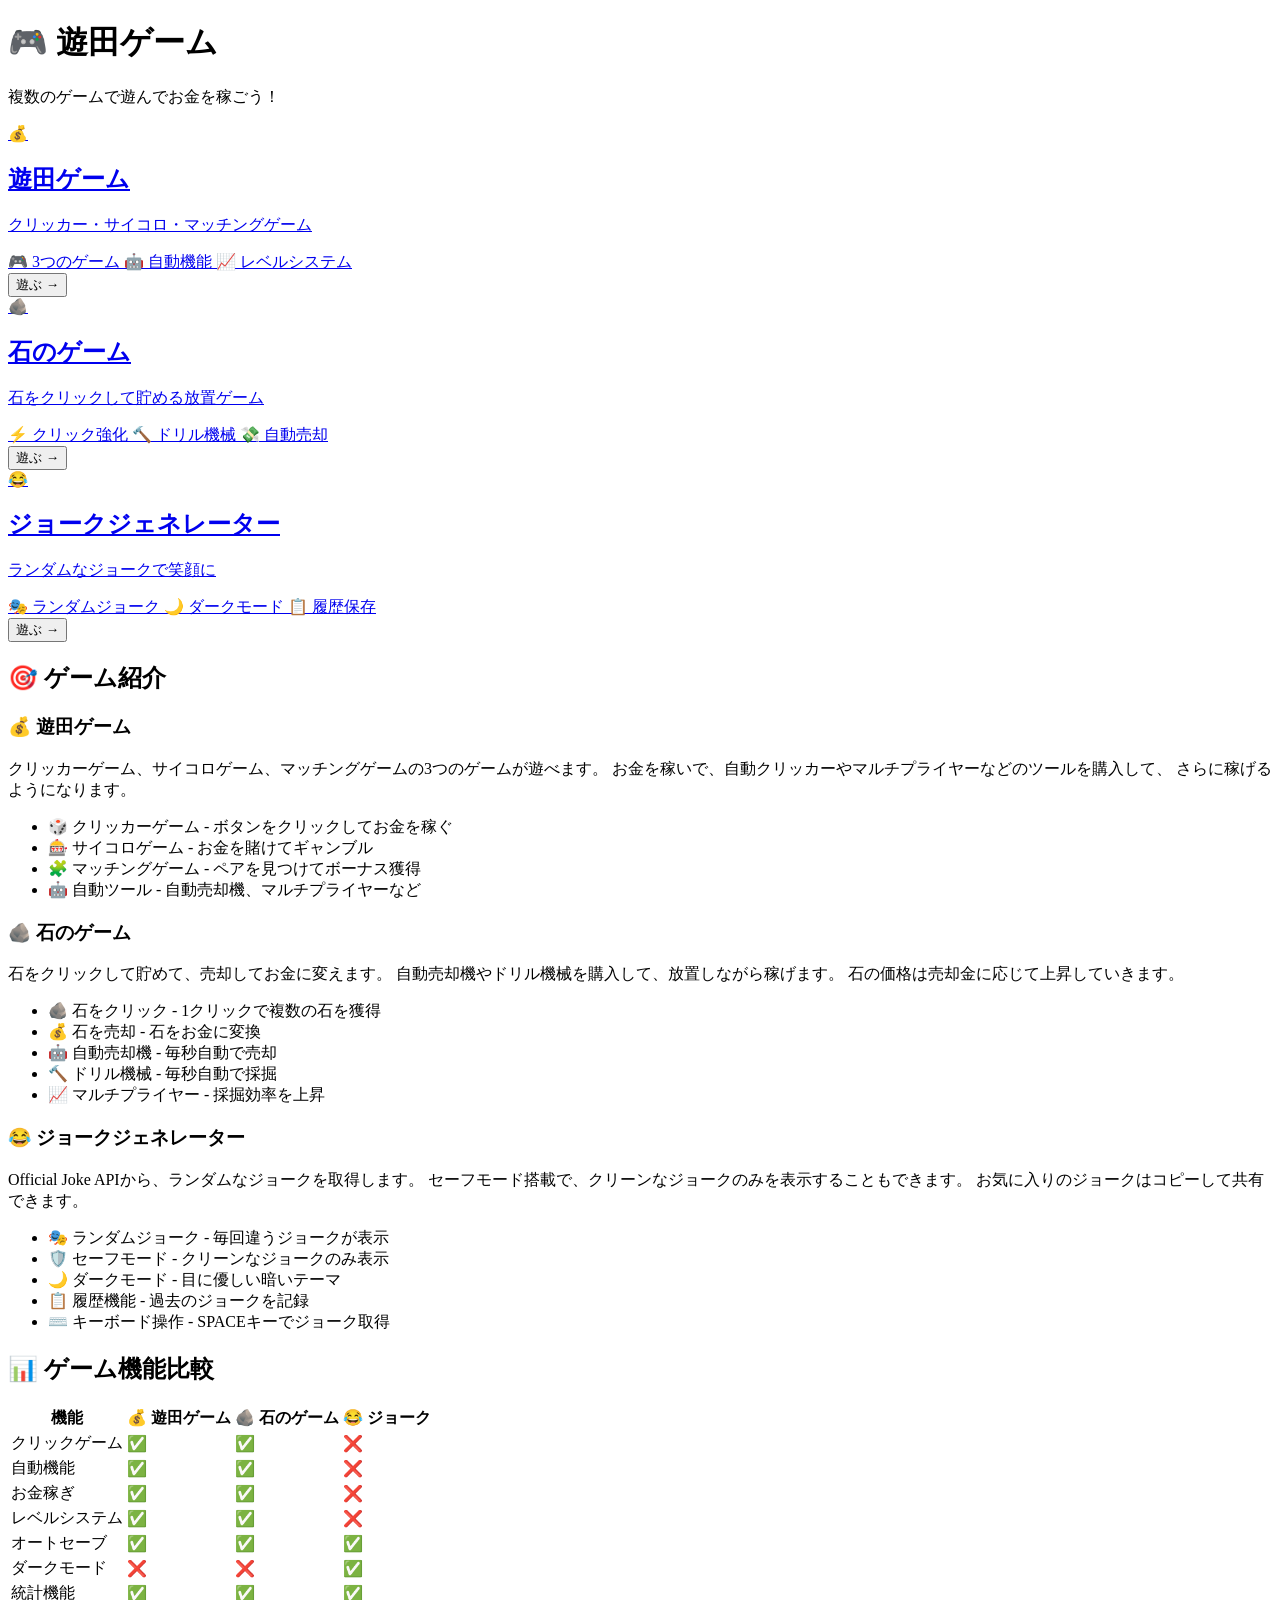
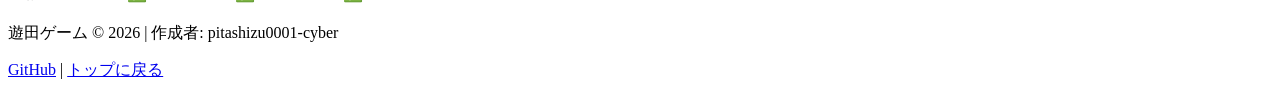
<file: index.html>
<!DOCTYPE html>
<html lang="ja">
<head>
    <meta charset="UTF-8">
    <meta name="viewport" content="width=device-width, initial-scale=1.0">
    <title>遊田ゲーム - ゲーム総合サイト</title>
    <link rel="stylesheet" href="menu-styles.css">
</head>
<body>
    <div class="container">
        <header>
            <h1>🎮 遊田ゲーム</h1>
            <p class="subtitle">複数のゲームで遊んでお金を稼ごう！</p>
        </header>

        <main class="games-grid">
            <!-- ゲーム1: メインゲーム -->
            <a href="games/main/index.html" class="game-card">
                <div class="card-header">
                    <span class="game-icon">💰</span>
                </div>
                <div class="card-body">
                    <h2>遊田ゲーム</h2>
                    <p>クリッカー・サイコロ・マッチングゲーム</p>
                    <div class="features">
                        <span class="feature">🎮 3つのゲーム</span>
                        <span class="feature">🤖 自動機能</span>
                        <span class="feature">📈 レベルシステム</span>
                    </div>
                </div>
                <div class="card-footer">
                    <button class="btn">遊ぶ →</button>
                </div>
            </a>

            <!-- ゲーム2: 石のゲーム -->
            <a href="games/rock/index.html" class="game-card">
                <div class="card-header">
                    <span class="game-icon">🪨</span>
                </div>
                <div class="card-body">
                    <h2>石のゲーム</h2>
                    <p>石をクリックして貯める放置ゲーム</p>
                    <div class="features">
                        <span class="feature">⚡ クリック強化</span>
                        <span class="feature">🔨 ドリル機械</span>
                        <span class="feature">💸 自動売却</span>
                    </div>
                </div>
                <div class="card-footer">
                    <button class="btn">遊ぶ →</button>
                </div>
            </a>

            <!-- ゲーム3: ジョークジェネレーター -->
            <a href="games/joke/index.html" class="game-card">
                <div class="card-header">
                    <span class="game-icon">😂</span>
                </div>
                <div class="card-body">
                    <h2>ジョークジェネレーター</h2>
                    <p>ランダムなジョークで笑顔に</p>
                    <div class="features">
                        <span class="feature">🎭 ランダムジョーク</span>
                        <span class="feature">🌙 ダークモード</span>
                        <span class="feature">📋 履歴保存</span>
                    </div>
                </div>
                <div class="card-footer">
                    <button class="btn">遊ぶ →</button>
                </div>
            </a>
        </main>

        <!-- 説明セクション -->
        <section class="info-section">
            <h2>🎯 ゲーム紹介</h2>
            
            <div class="info-grid">
                <div class="info-card">
                    <h3>💰 遊田ゲーム</h3>
                    <p>
                        クリッカーゲーム、サイコロゲーム、マッチングゲームの3つのゲームが遊べます。
                        お金を稼いで、自動クリッカーやマルチプライヤーなどのツールを購入して、
                        さらに稼げるようになります。
                    </p>
                    <ul>
                        <li>🎲 クリッカーゲーム - ボタンをクリックしてお金を稼ぐ</li>
                        <li>🎰 サイコロゲーム - お金を賭けてギャンブル</li>
                        <li>🧩 マッチングゲーム - ペアを見つけてボーナス獲得</li>
                        <li>🤖 自動ツール - 自動売却機、マルチプライヤーなど</li>
                    </ul>
                </div>

                <div class="info-card">
                    <h3>🪨 石のゲーム</h3>
                    <p>
                        石をクリックして貯めて、売却してお金に変えます。
                        自動売却機やドリル機械を購入して、放置しながら稼げます。
                        石の価格は売却金に応じて上昇していきます。
                    </p>
                    <ul>
                        <li>🪨 石をクリック - 1クリックで複数の石を獲得</li>
                        <li>💰 石を売却 - 石をお金に変換</li>
                        <li>🤖 自動売却機 - 毎秒自動で売却</li>
                        <li>🔨 ドリル機械 - 毎秒自動で採掘</li>
                        <li>📈 マルチプライヤー - 採掘効率を上昇</li>
                    </ul>
                </div>

                <div class="info-card">
                    <h3>😂 ジョークジェネレーター</h3>
                    <p>
                        Official Joke APIから、ランダムなジョークを取得します。
                        セーフモード搭載で、クリーンなジョークのみを表示することもできます。
                        お気に入りのジョークはコピーして共有できます。
                    </p>
                    <ul>
                        <li>🎭 ランダムジョーク - 毎回違うジョークが表示</li>
                        <li>🛡️ セーフモード - クリーンなジョークのみ表示</li>
                        <li>🌙 ダークモード - 目に優しい暗いテーマ</li>
                        <li>📋 履歴機能 - 過去のジョークを記録</li>
                        <li>⌨️ キーボード操作 - SPACEキーでジョーク取得</li>
                    </ul>
                </div>
            </div>
        </section>

        <!-- 機能比較 -->
        <section class="comparison-section">
            <h2>📊 ゲーム機能比較</h2>
            <table class="comparison-table">
                <thead>
                    <tr>
                        <th>機能</th>
                        <th>💰 遊田ゲーム</th>
                        <th>🪨 石のゲーム</th>
                        <th>😂 ジョーク</th>
                    </tr>
                </thead>
                <tbody>
                    <tr>
                        <td>クリックゲーム</td>
                        <td>✅</td>
                        <td>✅</td>
                        <td>❌</td>
                    </tr>
                    <tr>
                        <td>自動機能</td>
                        <td>✅</td>
                        <td>✅</td>
                        <td>❌</td>
                    </tr>
                    <tr>
                        <td>お金稼ぎ</td>
                        <td>✅</td>
                        <td>✅</td>
                        <td>❌</td>
                    </tr>
                    <tr>
                        <td>レベルシステム</td>
                        <td>✅</td>
                        <td>✅</td>
                        <td>❌</td>
                    </tr>
                    <tr>
                        <td>オートセーブ</td>
                        <td>✅</td>
                        <td>✅</td>
                        <td>✅</td>
                    </tr>
                    <tr>
                        <td>ダークモード</td>
                        <td>❌</td>
                        <td>❌</td>
                        <td>✅</td>
                    </tr>
                    <tr>
                        <td>統計機能</td>
                        <td>✅</td>
                        <td>✅</td>
                        <td>✅</td>
                    </tr>
                </tbody>
            </table>
        </section>

        <!-- フッター -->
        <footer>
            <p>遊田ゲーム © 2026 | 作成者: pitashizu0001-cyber</p>
            <p class="footer-links">
                <a href="https://github.com/pitashizu0001-cyber/YudaiGames" target="_blank">GitHub</a> |
                <a href="#" onclick="scrollToTop()">トップに戻る</a>
            </p>
        </footer>
    </div>

    <script>
        function scrollToTop() {
            window.scrollTo({ top: 0, behavior: 'smooth' });
        }
    </script>
</body>
</html>
</file>
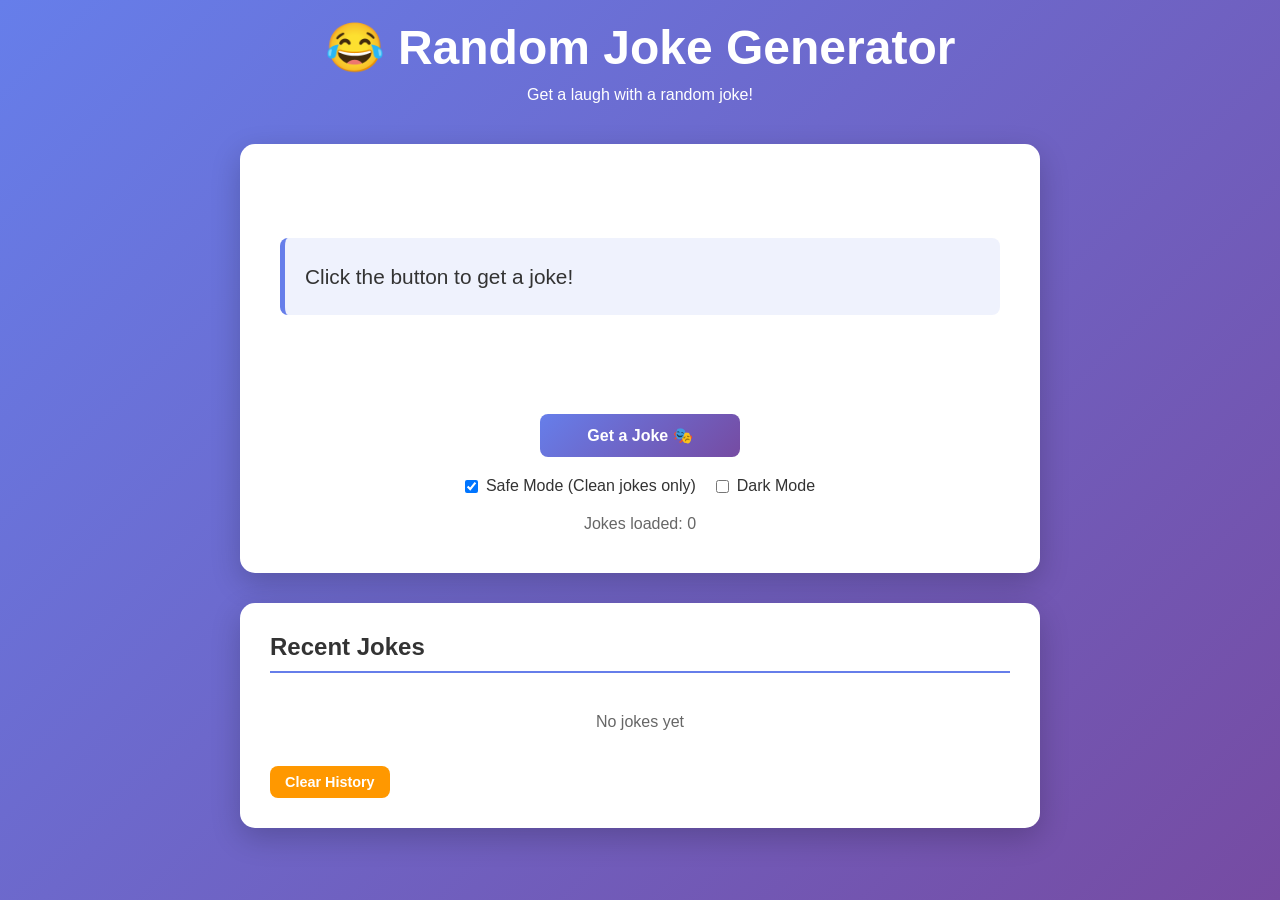
<file: joke-generator/index.html>
<!DOCTYPE html>
<html lang="en">
<head>
    <meta charset="UTF-8">
    <meta name="viewport" content="width=device-width, initial-scale=1.0">
    <title>Random Joke Generator</title>
    <link rel="stylesheet" href="joke-styles.css">
</head>
<body>
    <div class="container">
        <header>
            <h1>😂 Random Joke Generator</h1>
            <p class="subtitle">Get a laugh with a random joke!</p>
        </header>

        <main class="joke-section">
            <div class="joke-card">
                <div id="jokeContent" class="joke-content">
                    <p class="loading-text">Click the button to get a joke!</p>
                </div>
                <div class="joke-type" id="jokeType"></div>
            </div>

            <div class="controls">
                <button id="getJokeBtn" class="btn btn-primary" onclick="fetchJoke()">
                    Get a Joke 🎭
                </button>
                <button id="copyBtn" class="btn btn-secondary" onclick="copyToClipboard()" style="display: none;">
                    Copy to Clipboard 📋
                </button>
            </div>

            <div class="options">
                <label>
                    <input type="checkbox" id="safeMode" checked>
                    Safe Mode (Clean jokes only)
                </label>
                <label>
                    <input type="checkbox" id="darkMode">
                    Dark Mode
                </label>
            </div>

            <div class="stats">
                <p>Jokes loaded: <span id="jokeCount">0</span></p>
            </div>
        </main>

        <section class="jokes-history">
            <h2>Recent Jokes</h2>
            <div id="historyList" class="history-list"></div>
            <button onclick="clearHistory()" class="btn btn-small">Clear History</button>
        </section>
    </div>

    <script src="joke-script.js"></script>
</body>
</html>
</file>
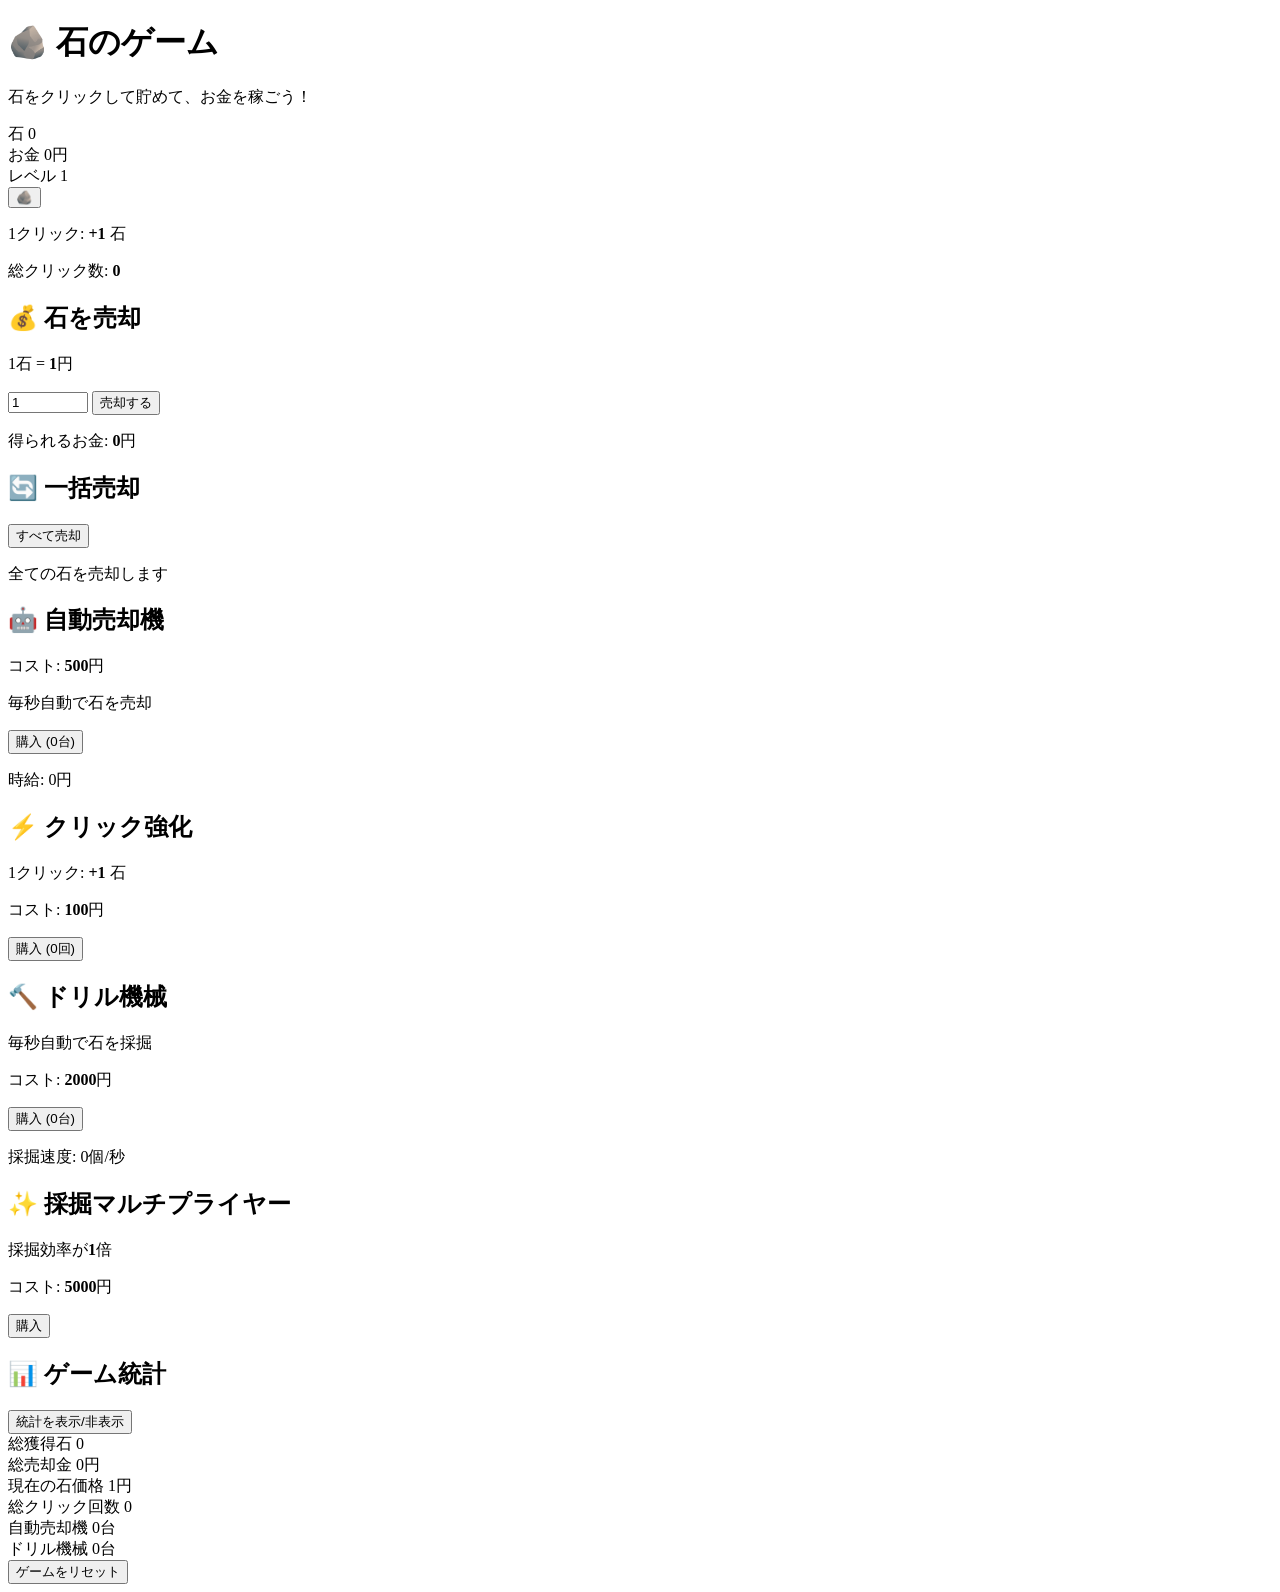
<file: rock-game/index.html>
<!DOCTYPE html>
<html lang="ja">
<head>
    <meta charset="UTF-8">
    <meta name="viewport" content="width=device-width, initial-scale=1.0">
    <title>石のゲーム - クリックして石を貯める</title>
    <link rel="stylesheet" href="rock-styles.css">
</head>
<body>
    <div class="container">
        <header>
            <h1>🪨 石のゲーム</h1>
            <p class="subtitle">石をクリックして貯めて、お金を稼ごう！</p>
        </header>

        <main class="game-wrapper">
            <!-- ゲームエリア -->
            <section class="game-area">
                <div class="stats-header">
                    <div class="stat-box">
                        <span class="stat-label">石</span>
                        <span class="stat-value" id="rockCount">0</span>
                    </div>
                    <div class="stat-box">
                        <span class="stat-label">お金</span>
                        <span class="stat-value money" id="money">0円</span>
                    </div>
                    <div class="stat-box">
                        <span class="stat-label">レベル</span>
                        <span class="stat-value" id="level">1</span>
                    </div>
                </div>

                <!-- クリッカブルな石 -->
                <div class="rock-container">
                    <button id="rockButton" class="rock-button" onclick="clickRock()">
                        <span class="rock-emoji">🪨</span>
                    </button>
                    <div id="floatingTexts" class="floating-texts"></div>
                </div>

                <!-- クリック情報 -->
                <div class="click-info">
                    <p>1クリック: <strong id="clickValue">+1</strong> 石</p>
                    <p>総クリック数: <strong id="totalClicks">0</strong></p>
                </div>
            </section>

            <!-- 右サイドバー -->
            <aside class="sidebar">
                <!-- 石の売却 -->
                <section class="card">
                    <h2>💰 石を売却</h2>
                    <div class="sell-section">
                        <p>1石 = <strong id="rockPrice">1</strong>円</p>
                        <input type="number" id="sellAmount" min="1" value="1" max="999999">
                        <button onclick="sellRocks()" class="btn btn-primary">
                            売却する
                        </button>
                        <p class="sell-preview">
                            得られるお金: <strong id="sellPreview">0</strong>円
                        </p>
                    </div>
                </section>

                <!-- 一括売却 -->
                <section class="card">
                    <h2>🔄 一括売却</h2>
                    <button onclick="sellAllRocks()" class="btn btn-secondary">
                        すべて売却
                    </button>
                    <p class="btn-info">全ての石を売却します</p>
                </section>

                <!-- 自動売却 -->
                <section class="card">
                    <h2>🤖 自動売却機</h2>
                    <p class="cost-info">コスト: <strong id="autoSellCost">500</strong>円</p>
                    <p>毎秒自動で石を売却</p>
                    <button onclick="buyAutoSeller()" class="btn btn-accent">
                        購入 (<span id="autoSellCount">0</span>台)
                    </button>
                    <p class="income-info">時給: <span id="autoSellRate">0</span>円</p>
                </section>

                <!-- クリック強化 -->
                <section class="card">
                    <h2>⚡ クリック強化</h2>
                    <p>1クリック: <strong id="clickBoostValue">+1</strong> 石</p>
                    <p class="cost-info">コスト: <strong id="clickBoostCost">100</strong>円</p>
                    <button onclick="buyClickBoost()" class="btn btn-accent">
                        購入 (<span id="clickBoostLevel">0</span>回)
                    </button>
                </section>

                <!-- ドリル -->
                <section class="card">
                    <h2>🔨 ドリル機械</h2>
                    <p>毎秒自動で石を採掘</p>
                    <p class="cost-info">コスト: <strong id="drillCost">2000</strong>円</p>
                    <button onclick="buyDrill()" class="btn btn-accent">
                        購入 (<span id="drillCount">0</span>台)
                    </button>
                    <p class="income-info">採掘速度: <span id="drillRate">0</span>個/秒</p>
                </section>

                <!-- ボーナスマルチプライヤー -->
                <section class="card">
                    <h2>✨ 採掘マルチプライヤー</h2>
                    <p>採掘効率が<strong id="multiplierLevel">1</strong>倍</p>
                    <p class="cost-info">コスト: <strong id="multiplierCost">5000</strong>円</p>
                    <button onclick="buyMultiplier()" class="btn btn-accent">
                        購入
                    </button>
                </section>
            </aside>
        </main>

        <!-- 統計セクション -->
        <section class="stats-section">
            <h2>📊 ゲーム統計</h2>
            <button onclick="toggleStats()" class="btn btn-small">統計を表示/非表示</button>
            <div id="statsPanel" class="stats-panel hidden">
                <div class="stats-grid">
                    <div class="stat-item">
                        <span class="label">総獲得石</span>
                        <span class="value" id="totalRocksEarned">0</span>
                    </div>
                    <div class="stat-item">
                        <span class="label">総売却金</span>
                        <span class="value" id="totalMoneyEarned">0円</span>
                    </div>
                    <div class="stat-item">
                        <span class="label">現在の石価格</span>
                        <span class="value" id="currentRockPrice">1円</span>
                    </div>
                    <div class="stat-item">
                        <span class="label">総クリック回数</span>
                        <span class="value" id="totalClicksCount">0</span>
                    </div>
                    <div class="stat-item">
                        <span class="label">自動売却機</span>
                        <span class="value" id="statAutoSellers">0台</span>
                    </div>
                    <div class="stat-item">
                        <span class="label">ドリル機械</span>
                        <span class="value" id="statDrills">0台</span>
                    </div>
                </div>
                <button onclick="resetGame()" class="btn btn-danger">ゲームをリセット</button>
            </div>
        </section>
    </div>

    <script src="rock-script.js"></script>
</body>
</html>
</file>
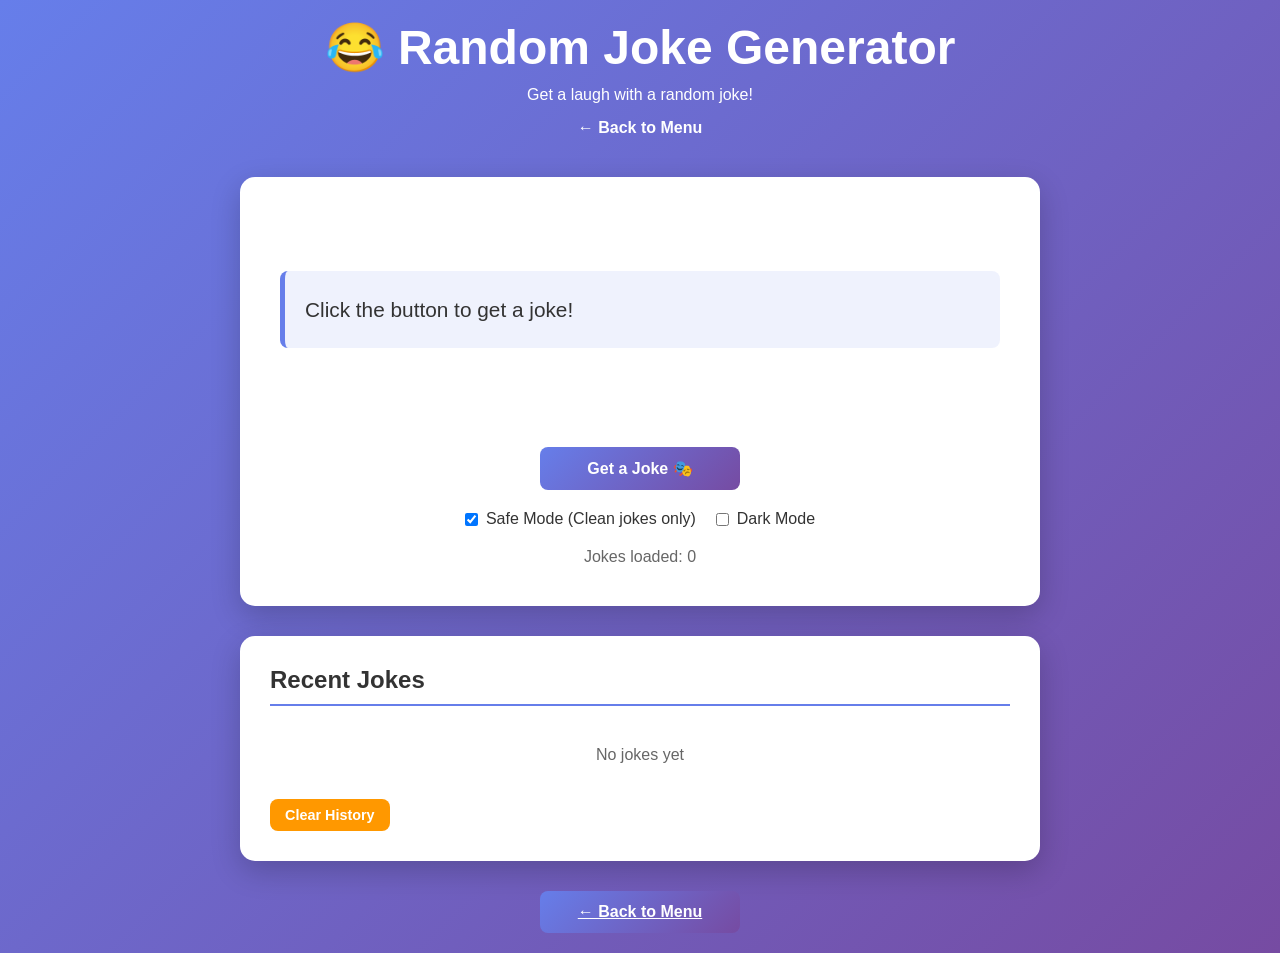
<file: games/joke/index.html>
<!DOCTYPE html>
<html lang="en">
<head>
    <meta charset="UTF-8">
    <meta name="viewport" content="width=device-width, initial-scale=1.0">
    <title>Random Joke Generator</title>
    <link rel="stylesheet" href="../../joke-generator/joke-styles.css">
</head>
<body>
    <div class="container">
        <header>
            <h1>😂 Random Joke Generator</h1>
            <p class="subtitle">Get a laugh with a random joke!</p>
            <div style="text-align: center; margin-top: 15px;">
                <a href="../../index.html" style="color: white; text-decoration: none; font-weight: bold;">← Back to Menu</a>
            </div>
        </header>

        <main class="joke-section">
            <div class="joke-card">
                <div id="jokeContent" class="joke-content">
                    <p class="loading-text">Click the button to get a joke!</p>
                </div>
                <div class="joke-type" id="jokeType"></div>
            </div>

            <div class="controls">
                <button id="getJokeBtn" class="btn btn-primary" onclick="fetchJoke()">
                    Get a Joke 🎭
                </button>
                <button id="copyBtn" class="btn btn-secondary" onclick="copyToClipboard()" style="display: none;">
                    Copy to Clipboard 📋
                </button>
            </div>

            <div class="options">
                <label>
                    <input type="checkbox" id="safeMode" checked>
                    Safe Mode (Clean jokes only)
                </label>
                <label>
                    <input type="checkbox" id="darkMode">
                    Dark Mode
                </label>
            </div>

            <div class="stats">
                <p>Jokes loaded: <span id="jokeCount">0</span></p>
            </div>
        </main>

        <section class="jokes-history">
            <h2>Recent Jokes</h2>
            <div id="historyList" class="history-list"></div>
            <button onclick="clearHistory()" class="btn btn-small">Clear History</button>
        </section>

        <div style="text-align: center; margin-top: 30px;">
            <a href="../../index.html" class="btn btn-primary" style="display: inline-block;">
                ← Back to Menu
            </a>
        </div>
    </div>

    <script src="../../joke-generator/joke-script.js"></script>
</body>
</html>
</file>
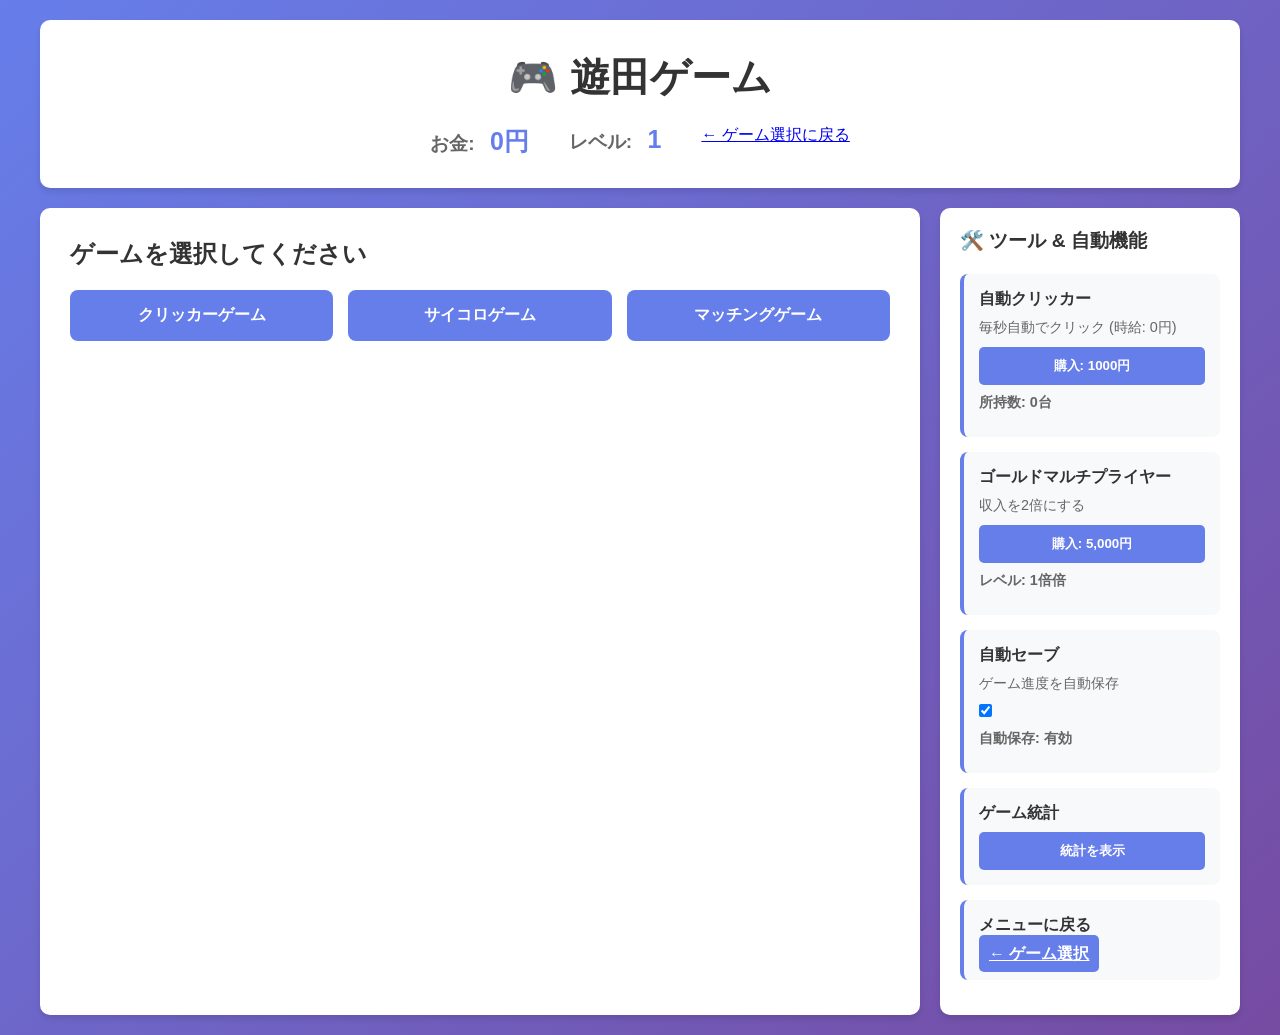
<file: games/main/index.html>
<!DOCTYPE html>
<html lang="ja">
<head>
    <meta charset="UTF-8">
    <meta name="viewport" content="width=device-width, initial-scale=1.0">
    <title>遊田ゲーム - お金で遊べるゲーム</title>
    <link rel="stylesheet" href="../../styles.css">
</head>
<body>
    <div class="container">
        <header>
            <h1>🎮 遊田ゲーム</h1>
            <div class="info-bar">
                <div class="currency-display">
                    <span class="label">お金:</span>
                    <span id="money" class="value">0円</span>
                </div>
                <div class="level-display">
                    <span class="label">レベル:</span>
                    <span id="level" class="value">1</span>
                </div>
                <div class="menu-link">
                    <a href="../../index.html" class="back-link">← ゲーム選択に戻る</a>
                </div>
            </div>
        </header>

        <div class="game-section">
            <!-- ゲームエリア -->
            <section id="gameArea" class="game-area">
                <h2>ゲームを選択してください</h2>
                <div class="game-select">
                    <button class="game-btn" onclick="selectGame('clicker')">クリッカーゲーム</button>
                    <button class="game-btn" onclick="selectGame('dice')">サイコロゲーム</button>
                    <button class="game-btn" onclick="selectGame('matching')">マッチングゲーム</button>
                </div>
            </section>

            <!-- クリッカーゲーム -->
            <section id="clickerGame" class="game-panel hidden">
                <h2>クリッカーゲーム</h2>
                <p>ボタンをクリックしてお金を稼ぐ！</p>
                <button id="clickerButton" class="big-btn" onclick="clickerClick()">クリック! (+10円)</button>
                <p>クリック数: <span id="clickCount">0</span></p>
                <button onclick="backToMenu()" class="back-btn">戻る</button>
            </section>

            <!-- サイコロゲーム -->
            <section id="diceGame" class="game-panel hidden">
                <h2>サイコロゲーム</h2>
                <p>お金を賭けてサイコロを振る！</p>
                <div class="dice-controls">
                    <input type="number" id="diceBet" min="10" max="1000" value="100" placeholder="賭け金を入力">
                    <button onclick="rollDice()" class="action-btn">サイコロを振る</button>
                </div>
                <div id="diceResult"></div>
                <button onclick="backToMenu()" class="back-btn">戻る</button>
            </section>

            <!-- マッチングゲーム -->
            <section id="matchingGame" class="game-panel hidden">
                <h2>マッチングゲーム</h2>
                <p>同じペアをクリックして見つける！</p>
                <div id="matchingGrid" class="matching-grid"></div>
                <button onclick="backToMenu()" class="back-btn">戻る</button>
            </section>
        </div>

        <!-- ツール・自動機能セクション -->
        <aside class="tools-section">
            <h3>🛠️ ツール & 自動機能</h3>
            
            <div class="tool-card">
                <h4>自動クリッカー</h4>
                <p>毎秒自動でクリック (時給: <span id="autoClickerRate">0円</span>)</p>
                <button onclick="buyAutoClicker()" class="tool-btn">
                    購入: <span id="autoClickerCost">1000</span>円
                </button>
                <p class="tool-status">所持数: <span id="autoClickerCount">0</span>台</p>
            </div>

            <div class="tool-card">
                <h4>ゴールドマルチプライヤー</h4>
                <p>収入を2倍にする</p>
                <button onclick="buyMultiplier()" class="tool-btn">
                    購入: <span id="multiplierCost">5000</span>円
                </button>
                <p class="tool-status">レベル: <span id="multiplierLevel">1</span>倍</p>
            </div>

            <div class="tool-card">
                <h4>自動セーブ</h4>
                <p>ゲーム進度を自動保存</p>
                <label class="toggle">
                    <input type="checkbox" id="autoSaveToggle" onchange="toggleAutoSave()" checked>
                    <span class="toggle-slider"></span>
                </label>
                <p class="tool-status">自動保存: <span id="autoSaveStatus">有効</span></p>
            </div>

            <div class="tool-card">
                <h4>ゲーム統計</h4>
                <button onclick="showStats()" class="tool-btn">統計を表示</button>
            </div>

            <div class="tool-card">
                <h4>メニューに戻る</h4>
                <a href="../../index.html" class="tool-btn menu-btn">← ゲーム選択</a>
            </div>
        </aside>
    </div>

    <!-- 統計モーダル -->
    <div id="statsModal" class="modal hidden">
        <div class="modal-content">
            <span class="close" onclick="closeStats()">&times;</span>
            <h2>ゲーム統計</h2>
            <div id="statsContent"></div>
        </div>
    </div>

    <script src="../../js/currency.js"></script>
    <script src="../../js/tools.js"></script>
    <script src="../../js/game.js"></script>
</body>
</html>
</file>
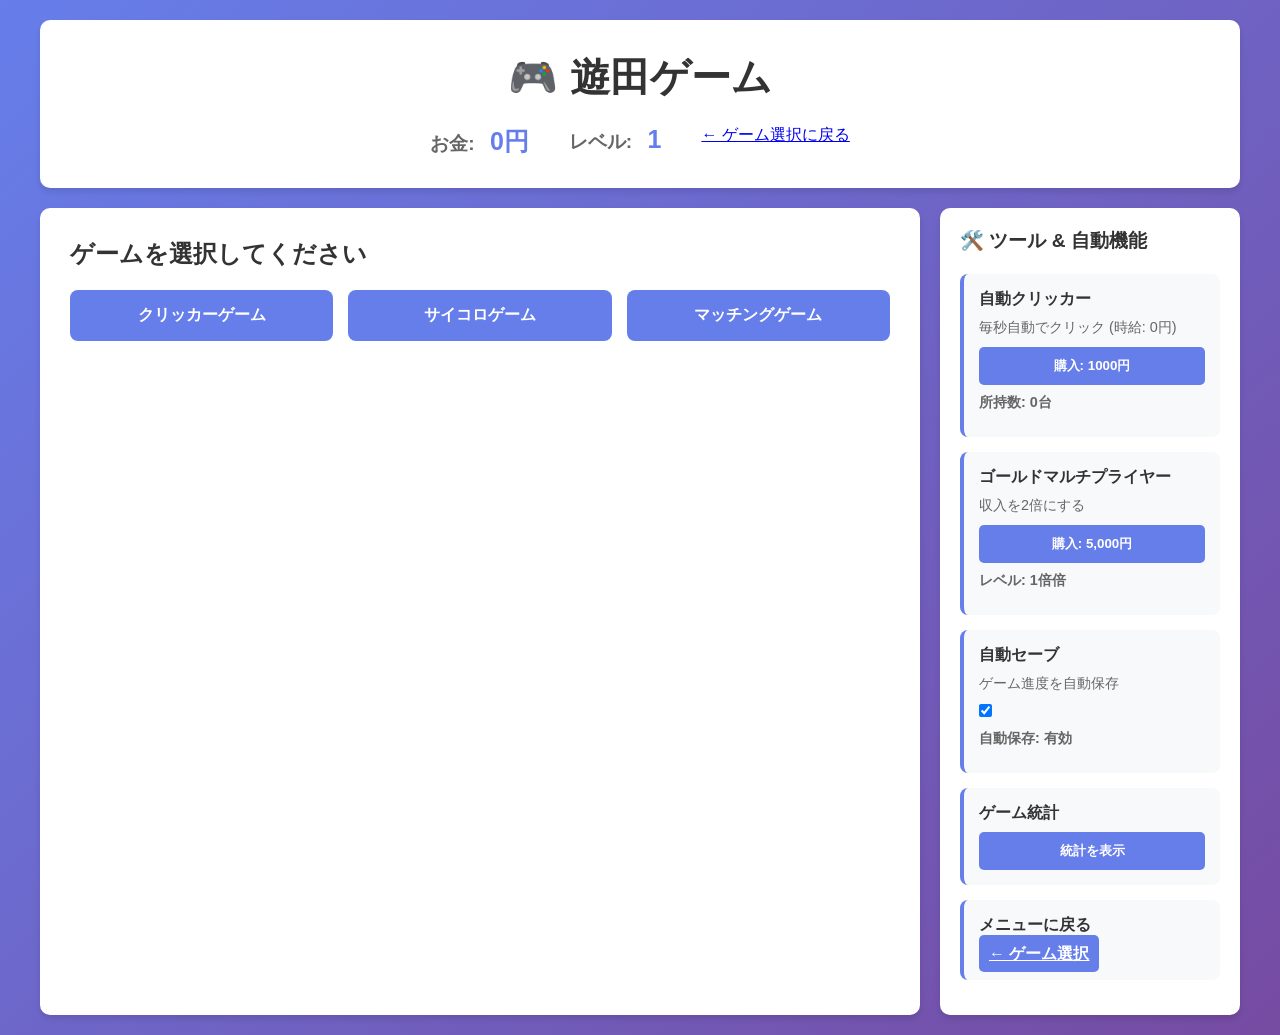
<file: index-old.html>
<!DOCTYPE html>
<html lang="ja">
<head>
    <meta charset="UTF-8">
    <meta name="viewport" content="width=device-width, initial-scale=1.0">
    <title>遊田ゲーム - お金で遊べるゲーム</title>
    <link rel="stylesheet" href="styles.css">
</head>
<body>
    <div class="container">
        <header>
            <h1>🎮 遊田ゲーム</h1>
            <div class="info-bar">
                <div class="currency-display">
                    <span class="label">お金:</span>
                    <span id="money" class="value">0円</span>
                </div>
                <div class="level-display">
                    <span class="label">レベル:</span>
                    <span id="level" class="value">1</span>
                </div>
                <div class="menu-link">
                    <a href="menu.html" class="back-link">← ゲーム選択に戻る</a>
                </div>
            </div>
        </header>

        <div class="game-section">
            <!-- ゲームエリア -->
            <section id="gameArea" class="game-area">
                <h2>ゲームを選択してください</h2>
                <div class="game-select">
                    <button class="game-btn" onclick="selectGame('clicker')">クリッカーゲーム</button>
                    <button class="game-btn" onclick="selectGame('dice')">サイコロゲーム</button>
                    <button class="game-btn" onclick="selectGame('matching')">マッチングゲーム</button>
                </div>
            </section>

            <!-- クリッカーゲーム -->
            <section id="clickerGame" class="game-panel hidden">
                <h2>クリッカーゲーム</h2>
                <p>ボタンをクリックしてお金を稼ぐ！</p>
                <button id="clickerButton" class="big-btn" onclick="clickerClick()">クリック! (+10円)</button>
                <p>クリック数: <span id="clickCount">0</span></p>
                <button onclick="backToMenu()" class="back-btn">戻る</button>
            </section>

            <!-- サイコロゲーム -->
            <section id="diceGame" class="game-panel hidden">
                <h2>サイコロゲーム</h2>
                <p>お金を賭けてサイコロを振る！</p>
                <div class="dice-controls">
                    <input type="number" id="diceBet" min="10" max="1000" value="100" placeholder="賭け金を入力">
                    <button onclick="rollDice()" class="action-btn">サイコロを振る</button>
                </div>
                <div id="diceResult"></div>
                <button onclick="backToMenu()" class="back-btn">戻る</button>
            </section>

            <!-- マッチングゲーム -->
            <section id="matchingGame" class="game-panel hidden">
                <h2>マッチングゲーム</h2>
                <p>同じペアをクリックして見つける！</p>
                <div id="matchingGrid" class="matching-grid"></div>
                <button onclick="backToMenu()" class="back-btn">戻る</button>
            </section>
        </div>

        <!-- ツール・自動機能セクション -->
        <aside class="tools-section">
            <h3>🛠️ ツール & 自動機能</h3>
            
            <div class="tool-card">
                <h4>自動クリッカー</h4>
                <p>毎秒自動でクリック (時給: <span id="autoClickerRate">0円</span>)</p>
                <button onclick="buyAutoClicker()" class="tool-btn">
                    購入: <span id="autoClickerCost">1000</span>円
                </button>
                <p class="tool-status">所持数: <span id="autoClickerCount">0</span>台</p>
            </div>

            <div class="tool-card">
                <h4>ゴールドマルチプライヤー</h4>
                <p>収入を2倍にする</p>
                <button onclick="buyMultiplier()" class="tool-btn">
                    購入: <span id="multiplierCost">5000</span>円
                </button>
                <p class="tool-status">レベル: <span id="multiplierLevel">1</span>倍</p>
            </div>

            <div class="tool-card">
                <h4>自動セーブ</h4>
                <p>ゲーム進度を自動保存</p>
                <label class="toggle">
                    <input type="checkbox" id="autoSaveToggle" onchange="toggleAutoSave()" checked>
                    <span class="toggle-slider"></span>
                </label>
                <p class="tool-status">自動保存: <span id="autoSaveStatus">有効</span></p>
            </div>

            <div class="tool-card">
                <h4>ゲーム統計</h4>
                <button onclick="showStats()" class="tool-btn">統計を表示</button>
            </div>

            <div class="tool-card">
                <h4>メニューに戻る</h4>
                <a href="menu.html" class="tool-btn menu-btn">← ゲーム選択</a>
            </div>
        </aside>
    </div>

    <!-- 統計モーダル -->
    <div id="statsModal" class="modal hidden">
        <div class="modal-content">
            <span class="close" onclick="closeStats()">&times;</span>
            <h2>ゲーム統計</h2>
            <div id="statsContent"></div>
        </div>
    </div>

    <script src="js/currency.js"></script>
    <script src="js/tools.js"></script>
    <script src="js/game.js"></script>
</body>
</html>
</file>
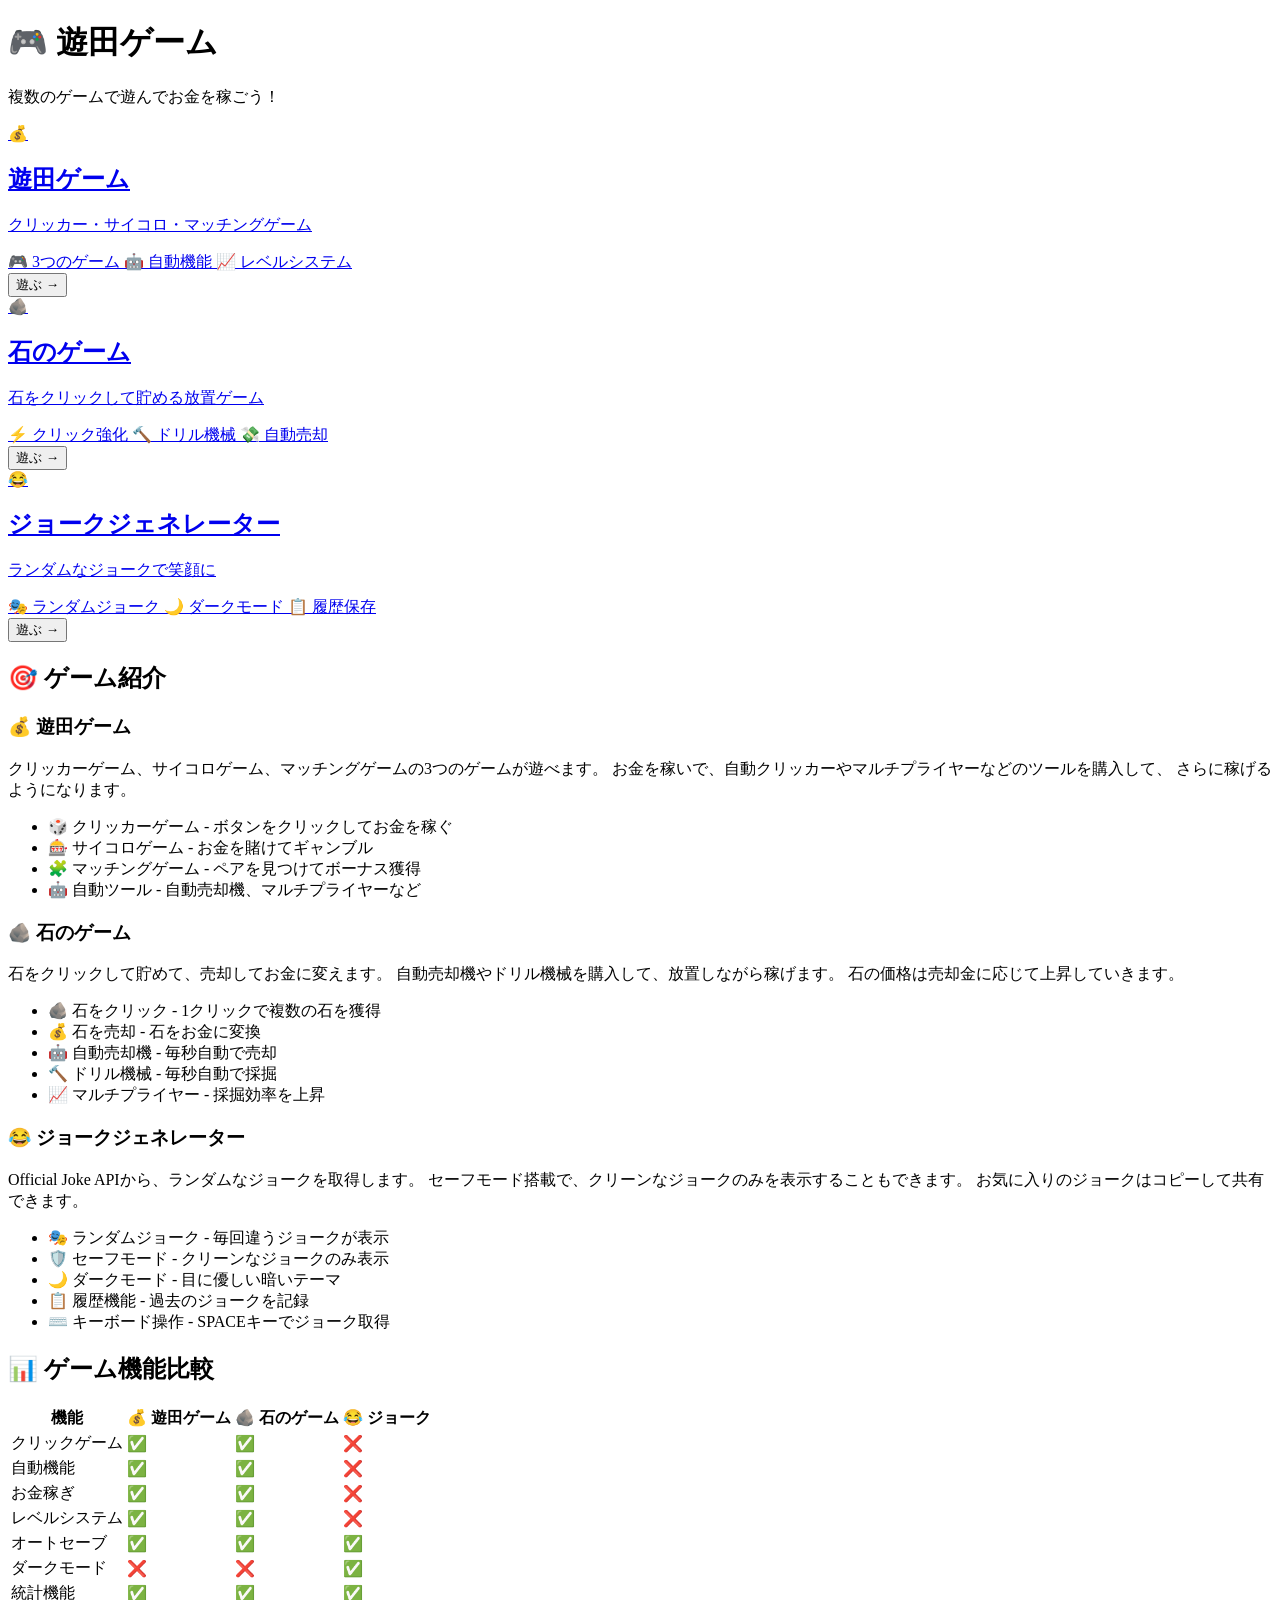
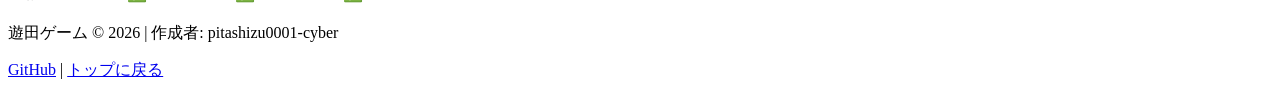
<file: menu.html>
<!DOCTYPE html>
<html lang="ja">
<head>
    <meta charset="UTF-8">
    <meta name="viewport" content="width=device-width, initial-scale=1.0">
    <title>遊田ゲーム - ゲーム総合サイト</title>
    <link rel="stylesheet" href="menu-styles.css">
</head>
<body>
    <div class="container">
        <header>
            <h1>🎮 遊田ゲーム</h1>
            <p class="subtitle">複数のゲームで遊んでお金を稼ごう！</p>
        </header>

        <main class="games-grid">
            <!-- ゲーム1: メインゲーム -->
            <a href="index-old.html" class="game-card">
                <div class="card-header">
                    <span class="game-icon">💰</span>
                </div>
                <div class="card-body">
                    <h2>遊田ゲーム</h2>
                    <p>クリッカー・サイコロ・マッチングゲーム</p>
                    <div class="features">
                        <span class="feature">🎮 3つのゲーム</span>
                        <span class="feature">🤖 自動機能</span>
                        <span class="feature">📈 レベルシステム</span>
                    </div>
                </div>
                <div class="card-footer">
                    <button class="btn">遊ぶ →</button>
                </div>
            </a>

            <!-- ゲーム2: 石のゲーム -->
            <a href="rock-game/index.html" class="game-card">
                <div class="card-header">
                    <span class="game-icon">🪨</span>
                </div>
                <div class="card-body">
                    <h2>石のゲーム</h2>
                    <p>石をクリックして貯める放置ゲーム</p>
                    <div class="features">
                        <span class="feature">⚡ クリック強化</span>
                        <span class="feature">🔨 ドリル機械</span>
                        <span class="feature">💸 自動売却</span>
                    </div>
                </div>
                <div class="card-footer">
                    <button class="btn">遊ぶ →</button>
                </div>
            </a>

            <!-- ゲーム3: ジョークジェネレーター -->
            <a href="joke-generator/index.html" class="game-card">
                <div class="card-header">
                    <span class="game-icon">😂</span>
                </div>
                <div class="card-body">
                    <h2>ジョークジェネレーター</h2>
                    <p>ランダムなジョークで笑顔に</p>
                    <div class="features">
                        <span class="feature">🎭 ランダムジョーク</span>
                        <span class="feature">🌙 ダークモード</span>
                        <span class="feature">📋 履歴保存</span>
                    </div>
                </div>
                <div class="card-footer">
                    <button class="btn">遊ぶ →</button>
                </div>
            </a>
        </main>

        <!-- 説明セクション -->
        <section class="info-section">
            <h2>🎯 ゲーム紹介</h2>
            
            <div class="info-grid">
                <div class="info-card">
                    <h3>💰 遊田ゲーム</h3>
                    <p>
                        クリッカーゲーム、サイコロゲーム、マッチングゲームの3つのゲームが遊べます。
                        お金を稼いで、自動クリッカーやマルチプライヤーなどのツールを購入して、
                        さらに稼げるようになります。
                    </p>
                    <ul>
                        <li>🎲 クリッカーゲーム - ボタンをクリックしてお金を稼ぐ</li>
                        <li>🎰 サイコロゲーム - お金を賭けてギャンブル</li>
                        <li>🧩 マッチングゲーム - ペアを見つけてボーナス獲得</li>
                        <li>🤖 自動ツール - 自動売却機、マルチプライヤーなど</li>
                    </ul>
                </div>

                <div class="info-card">
                    <h3>🪨 石のゲーム</h3>
                    <p>
                        石をクリックして貯めて、売却してお金に変えます。
                        自動売却機やドリル機械を購入して、放置しながら稼げます。
                        石の価格は売却金に応じて上昇していきます。
                    </p>
                    <ul>
                        <li>🪨 石をクリック - 1クリックで複数の石を獲得</li>
                        <li>💰 石を売却 - 石をお金に変換</li>
                        <li>🤖 自動売却機 - 毎秒自動で売却</li>
                        <li>🔨 ドリル機械 - 毎秒自動で採掘</li>
                        <li>📈 マルチプライヤー - 採掘効率を上昇</li>
                    </ul>
                </div>

                <div class="info-card">
                    <h3>😂 ジョークジェネレーター</h3>
                    <p>
                        Official Joke APIから、ランダムなジョークを取得します。
                        セーフモード搭載で、クリーンなジョークのみを表示することもできます。
                        お気に入りのジョークはコピーして共有できます。
                    </p>
                    <ul>
                        <li>🎭 ランダムジョーク - 毎回違うジョークが表示</li>
                        <li>🛡️ セーフモード - クリーンなジョークのみ表示</li>
                        <li>🌙 ダークモード - 目に優しい暗いテーマ</li>
                        <li>📋 履歴機能 - 過去のジョークを記録</li>
                        <li>⌨️ キーボード操作 - SPACEキーでジョーク取得</li>
                    </ul>
                </div>
            </div>
        </section>

        <!-- 機能比較 -->
        <section class="comparison-section">
            <h2>📊 ゲーム機能比較</h2>
            <table class="comparison-table">
                <thead>
                    <tr>
                        <th>機能</th>
                        <th>💰 遊田ゲーム</th>
                        <th>🪨 石のゲーム</th>
                        <th>😂 ジョーク</th>
                    </tr>
                </thead>
                <tbody>
                    <tr>
                        <td>クリックゲーム</td>
                        <td>✅</td>
                        <td>✅</td>
                        <td>❌</td>
                    </tr>
                    <tr>
                        <td>自動機能</td>
                        <td>✅</td>
                        <td>✅</td>
                        <td>❌</td>
                    </tr>
                    <tr>
                        <td>お金稼ぎ</td>
                        <td>✅</td>
                        <td>✅</td>
                        <td>❌</td>
                    </tr>
                    <tr>
                        <td>レベルシステム</td>
                        <td>✅</td>
                        <td>✅</td>
                        <td>❌</td>
                    </tr>
                    <tr>
                        <td>オートセーブ</td>
                        <td>✅</td>
                        <td>✅</td>
                        <td>✅</td>
                    </tr>
                    <tr>
                        <td>ダークモード</td>
                        <td>❌</td>
                        <td>❌</td>
                        <td>✅</td>
                    </tr>
                    <tr>
                        <td>統計機能</td>
                        <td>✅</td>
                        <td>✅</td>
                        <td>✅</td>
                    </tr>
                </tbody>
            </table>
        </section>

        <!-- フッター -->
        <footer>
            <p>遊田ゲーム © 2026 | 作成者: pitashizu0001-cyber</p>
            <p class="footer-links">
                <a href="https://github.com/pitashizu0001-cyber/YudaiGames" target="_blank">GitHub</a> |
                <a href="#" onclick="scrollToTop()">トップに戻る</a>
            </p>
        </footer>
    </div>

    <script>
        function scrollToTop() {
            window.scrollTo({ top: 0, behavior: 'smooth' });
        }
    </script>
</body>
</html>
</file>
<file: menu-styles.css>
* {\n    margin: 0;\n    padding: 0;\n    box-sizing: border-box;\n}\n\nbody {\n    font-family: 'Segoe UI', Tahoma, Geneva, Verdana, sans-serif;\n    background: linear-gradient(135deg, #667eea 0%, #764ba2 100%);\n    min-height: 100vh;\n    padding: 40px 20px;\n}\n\n.container {\n    max-width: 1200px;\n    margin: 0 auto;\n}\n\n/* ヘッダー */\nheader {\n    text-align: center;\n    color: white;\n    margin-bottom: 60px;\n    animation: slideDown 0.8s ease;\n}\n\nheader h1 {\n    font-size: 3.5em;\n    margin-bottom: 15px;\n    text-shadow: 3px 3px 6px rgba(0, 0, 0, 0.3);\n    letter-spacing: 2px;\n}\n\n.subtitle {\n    font-size: 1.3em;\n    opacity: 0.95;\n    font-weight: 300;\n}\n\n@keyframes slideDown {\n    from {\n        opacity: 0;\n        transform: translateY(-40px);\n    }\n    to {\n        opacity: 1;\n        transform: translateY(0);\n    }\n}\n\n/* ゲームグリッド */\n.games-grid {\n    display: grid;\n    grid-template-columns: repeat(auto-fit, minmax(300px, 1fr));\n    gap: 30px;\n    margin-bottom: 60px;\n}\n\n.game-card {\n    text-decoration: none;\n    color: inherit;\n    background: white;\n    border-radius: 15px;\n    overflow: hidden;\n    box-shadow: 0 10px 40px rgba(0, 0, 0, 0.2);\n    transition: all 0.3s ease;\n    display: flex;\n    flex-direction: column;\n    cursor: pointer;\n    animation: fadeInUp 0.6s ease forwards;\n}\n\n.game-card:nth-child(1) { animation-delay: 0.1s; }\n.game-card:nth-child(2) { animation-delay: 0.2s; }\n.game-card:nth-child(3) { animation-delay: 0.3s; }\n\n@keyframes fadeInUp {\n    from {\n        opacity: 0;\n        transform: translateY(30px);\n    }\n    to {\n        opacity: 1;\n        transform: translateY(0);\n    }\n}\n\n.game-card:hover {\n    transform: translateY(-10px);\n    box-shadow: 0 20px 50px rgba(0, 0, 0, 0.3);\n}\n\n.card-header {\n    background: linear-gradient(135deg, #667eea 0%, #764ba2 100%);\n    padding: 40px 20px;\n    text-align: center;\n    display: flex;\n    justify-content: center;\n    align-items: center;\n}\n\n.game-icon {\n    font-size: 4em;\n    display: block;\n}\n\n.card-body {\n    padding: 25px;\n    flex: 1;\n}\n\n.card-body h2 {\n    font-size: 1.5em;\n    margin-bottom: 12px;\n    color: #333;\n}\n\n.card-body > p {\n    color: #666;\n    margin-bottom: 18px;\n    line-height: 1.6;\n    font-size: 0.95em;\n}\n\n.features {\n    display: flex;\n    flex-direction: column;\n    gap: 8px;\n}\n\n.feature {\n    background: #f5f5f5;\n    padding: 8px 12px;\n    border-radius: 6px;\n    font-size: 0.9em;\n    color: #555;\n    border-left: 3px solid #667eea;\n}\n\n.card-footer {\n    padding: 20px 25px;\n    border-top: 1px solid #e0e0e0;\n    text-align: center;\n}\n\n.btn {\n    padding: 12px 30px;\n    background: linear-gradient(135deg, #667eea 0%, #764ba2 100%);\n    color: white;\n    border: none;\n    border-radius: 8px;\n    font-weight: bold;\n    cursor: pointer;\n    font-size: 1em;\n    transition: all 0.3s ease;\n}\n\n.btn:hover {\n    transform: scale(1.05);\n    box-shadow: 0 5px 20px rgba(102, 126, 234, 0.4);\n}\n\n/* 説明セクション */\n.info-section {\n    background: white;\n    padding: 50px;\n    border-radius: 15px;\n    box-shadow: 0 10px 40px rgba(0, 0, 0, 0.2);\n    margin-bottom: 40px;\n}\n\n.info-section h2 {\n    font-size: 2em;\n    color: #333;\n    margin-bottom: 40px;\n    text-align: center;\n    border-bottom: 3px solid #667eea;\n    padding-bottom: 15px;\n}\n\n.info-grid {\n    display: grid;\n    grid-template-columns: repeat(auto-fit, minmax(300px, 1fr));\n    gap: 30px;\n}\n\n.info-card {\n    padding: 25px;\n    background: #f9f9f9;\n    border-radius: 10px;\n    border-left: 5px solid #667eea;\n}\n\n.info-card h3 {\n    font-size: 1.3em;\n    color: #333;\n    margin-bottom: 12px;\n}\n\n.info-card p {\n    color: #666;\n    margin-bottom: 15px;\n    line-height: 1.6;\n}\n\n.info-card ul {\n    list-style: none;\n    padding-left: 0;\n}\n\n.info-card li {\n    padding: 8px 0;\n    color: #555;\n    padding-left: 25px;\n    position: relative;\n}\n\n.info-card li:before {\n    content: '✓';\n    position: absolute;\n    left: 0;\n    color: #667eea;\n    font-weight: bold;\n}\n\n/* 比較テーブル */\n.comparison-section {\n    background: white;\n    padding: 50px;\n    border-radius: 15px;\n    box-shadow: 0 10px 40px rgba(0, 0, 0, 0.2);\n    margin-bottom: 40px;\n}\n\n.comparison-section h2 {\n    font-size: 2em;\n    color: #333;\n    margin-bottom: 30px;\n    text-align: center;\n    border-bottom: 3px solid #667eea;\n    padding-bottom: 15px;\n}\n\n.comparison-table {\n    width: 100%;\n    border-collapse: collapse;\n}\n\n.comparison-table th {\n    background: linear-gradient(135deg, #667eea 0%, #764ba2 100%);\n    color: white;\n    padding: 15px;\n    text-align: left;\n    font-weight: bold;\n}\n\n.comparison-table td {\n    padding: 15px;\n    border-bottom: 1px solid #e0e0e0;\n    color: #333;\n}\n\n.comparison-table tbody tr:hover {\n    background: #f9f9f9;\n}\n\n.comparison-table tbody tr:nth-child(even) {\n    background: #f5f5f5;\n}\n\n/* フッター */\nfooter {\n    text-align: center;\n    color: white;\n    padding: 30px 20px;\n    background: rgba(0, 0, 0, 0.2);\n    border-radius: 10px;\n    margin-top: 40px;\n}\n\nfooter p {\n    margin: 8px 0;\n}\n\n.footer-links a {\n    color: #fff;\n    text-decoration: none;\n    margin: 0 10px;\n    transition: opacity 0.3s ease;\n}\n\n.footer-links a:hover {\n    opacity: 0.8;\n    text-decoration: underline;\n}\n\n/* レスポンシブ */\n@media (max-width: 768px) {\n    header h1 {\n        font-size: 2.2em;\n    }\n\n    .subtitle {\n        font-size: 1.1em;\n    }\n\n    .games-grid {\n        grid-template-columns: 1fr;\n        gap: 20px;\n    }\n\n    .info-section,\n    .comparison-section {\n        padding: 30px 20px;\n    }\n\n    .info-section h2,\n    .comparison-section h2 {\n        font-size: 1.5em;\n    }\n\n    .info-grid {\n        grid-template-columns: 1fr;\n        gap: 20px;\n    }\n\n    .comparison-table {\n        font-size: 0.9em;\n    }\n\n    .comparison-table th,\n    .comparison-table td {\n        padding: 10px;\n    }\n}\n\n@media (max-width: 480px) {\n    header h1 {\n        font-size: 1.8em;\n    }\n\n    .game-icon {\n        font-size: 3em;\n    }\n}\n
</file>
<file: joke-generator/joke-styles.css>
* {
    margin: 0;
    padding: 0;
    box-sizing: border-box;
}

:root {
    --primary-color: #667eea;
    --secondary-color: #764ba2;
    --bg-color: #f8f9fa;
    --card-bg: #ffffff;
    --text-color: #333;
    --text-light: #666;
    --border-color: #e0e0e0;
    --success-color: #4caf50;
}

body.dark-mode {
    --bg-color: #1a1a1a;
    --card-bg: #2d2d2d;
    --text-color: #ffffff;
    --text-light: #b0b0b0;
    --border-color: #404040;
}

body {
    font-family: 'Segoe UI', Tahoma, Geneva, Verdana, sans-serif;
    background: linear-gradient(135deg, var(--primary-color) 0%, var(--secondary-color) 100%);
    min-height: 100vh;
    padding: 20px;
    color: var(--text-color);
}

.container {
    max-width: 800px;
    margin: 0 auto;
}

header {
    text-align: center;
    color: white;
    margin-bottom: 40px;
}

header h1 {
    font-size: 3em;
    margin-bottom: 10px;
}

.joke-section {
    background: var(--card-bg);
    padding: 40px;
    border-radius: 15px;
    box-shadow: 0 10px 30px rgba(0, 0, 0, 0.2);
    margin-bottom: 30px;
}

.joke-card {
    min-height: 200px;
    display: flex;
    flex-direction: column;
    justify-content: center;
    margin-bottom: 30px;
}

.joke-content {
    font-size: 1.3em;
    line-height: 1.8;
    color: var(--text-color);
    margin-bottom: 15px;
    padding: 20px;
    background: rgba(102, 126, 234, 0.1);
    border-left: 5px solid var(--primary-color);
    border-radius: 8px;
}

.joke-type {
    text-align: right;
    font-size: 0.9em;
    color: var(--text-light);
}

.joke-type span {
    display: inline-block;
    background: var(--primary-color);
    color: white;
    padding: 5px 15px;
    border-radius: 20px;
    font-size: 0.85em;
}

.controls {
    display: flex;
    gap: 10px;
    justify-content: center;
    margin-bottom: 20px;
}

.btn {
    padding: 12px 30px;
    border: none;
    border-radius: 8px;
    cursor: pointer;
    font-size: 1em;
    font-weight: bold;
    transition: all 0.3s ease;
}

.btn-primary {
    background: linear-gradient(135deg, var(--primary-color) 0%, var(--secondary-color) 100%);
    color: white;
    min-width: 200px;
}

.btn-primary:hover {
    transform: translateY(-3px);
    box-shadow: 0 8px 20px rgba(102, 126, 234, 0.4);
}

.btn-secondary {
    background: var(--success-color);
    color: white;
}

.btn-small {
    padding: 8px 15px;
    font-size: 0.9em;
    background: #ff9800;
    color: white;
}

.options {
    display: flex;
    gap: 20px;
    justify-content: center;
    margin: 20px 0;
}

.options label {
    display: flex;
    align-items: center;
    gap: 8px;
    cursor: pointer;
    color: var(--text-color);
}

.stats {
    text-align: center;
    color: var(--text-light);
    margin-top: 20px;
}

.jokes-history {
    background: var(--card-bg);
    padding: 30px;
    border-radius: 15px;
    box-shadow: 0 10px 30px rgba(0, 0, 0, 0.2);
}

.jokes-history h2 {
    margin-bottom: 20px;
    color: var(--text-color);
    border-bottom: 2px solid var(--primary-color);
    padding-bottom: 10px;
}

.history-list {
    max-height: 300px;
    overflow-y: auto;
    margin-bottom: 15px;
}

.history-item {
    background: rgba(102, 126, 234, 0.1);
    padding: 12px;
    margin-bottom: 10px;
    border-radius: 8px;
    border-left: 4px solid var(--primary-color);
    color: var(--text-color);
}

.empty-history {
    text-align: center;
    color: var(--text-light);
    padding: 20px;
}

@media (max-width: 768px) {
    header h1 {
        font-size: 2em;
    }
    .controls {
        flex-direction: column;
    }
    .btn-primary {
        min-width: auto;
        width: 100%;
    }
}
</file>
<file: rock-game/rock-styles.css>
* {\n    margin: 0;\n    padding: 0;\n    box-sizing: border-box;\n}\n\nbody {\n    font-family: 'Segoe UI', Tahoma, Geneva, Verdana, sans-serif;\n    background: linear-gradient(135deg, #667eea 0%, #764ba2 100%);\n    min-height: 100vh;\n    padding: 20px;\n    color: #333;\n}\n\n.container {\n    max-width: 1400px;\n    margin: 0 auto;\n}\n\nheader {\n    text-align: center;\n    color: white;\n    margin-bottom: 30px;\n    text-shadow: 2px 2px 4px rgba(0, 0, 0, 0.3);\n    animation: slideDown 0.6s ease;\n}\n\nheader h1 {\n    font-size: 3em;\n    margin-bottom: 10px;\n}\n\n.subtitle {\n    font-size: 1.1em;\n    opacity: 0.95;\n}\n\n@keyframes slideDown {\n    from {\n        opacity: 0;\n        transform: translateY(-30px);\n    }\n    to {\n        opacity: 1;\n        transform: translateY(0);\n    }\n}\n\n.game-wrapper {\n    display: grid;\n    grid-template-columns: 1fr 350px;\n    gap: 20px;\n    margin-bottom: 30px;\n}\n\n/* ゲームエリア */\n.game-area {\n    background: white;\n    padding: 40px;\n    border-radius: 15px;\n    box-shadow: 0 10px 40px rgba(0, 0, 0, 0.2);\n}\n\n.stats-header {\n    display: grid;\n    grid-template-columns: repeat(3, 1fr);\n    gap: 20px;\n    margin-bottom: 40px;\n}\n\n.stat-box {\n    background: linear-gradient(135deg, #667eea 0%, #764ba2 100%);\n    color: white;\n    padding: 20px;\n    border-radius: 10px;\n    text-align: center;\n    box-shadow: 0 5px 15px rgba(0, 0, 0, 0.1);\n}\n\n.stat-label {\n    display: block;\n    font-size: 0.9em;\n    opacity: 0.9;\n    margin-bottom: 8px;\n}\n\n.stat-value {\n    display: block;\n    font-size: 2em;\n    font-weight: bold;\n}\n\n.stat-value.money {\n    color: #ffd700;\n}\n\n/* 石のコンテナ */\n.rock-container {\n    display: flex;\n    justify-content: center;\n    align-items: center;\n    position: relative;\n    height: 400px;\n    margin: 40px 0;\n    background: radial-gradient(circle at center, rgba(102, 126, 234, 0.1) 0%, transparent 100%);\n    border-radius: 20px;\n    overflow: hidden;\n}\n\n.rock-button {\n    width: 200px;\n    height: 200px;\n    border-radius: 50%;\n    border: none;\n    background: radial-gradient(circle at 30% 30%, #8B8680, #5C5A54);\n    cursor: pointer;\n    font-size: 100px;\n    display: flex;\n    justify-content: center;\n    align-items: center;\n    box-shadow: 0 10px 30px rgba(0, 0, 0, 0.3), inset -5px -5px 15px rgba(0, 0, 0, 0.3), inset 5px 5px 15px rgba(255, 255, 255, 0.2);\n    transition: all 0.1s ease;\n    position: relative;\n    z-index: 10;\n}\n\n.rock-button:hover {\n    transform: scale(1.05);\n    box-shadow: 0 15px 40px rgba(0, 0, 0, 0.4), inset -5px -5px 15px rgba(0, 0, 0, 0.3), inset 5px 5px 15px rgba(255, 255, 255, 0.2);\n}\n\n.rock-button:active {\n    transform: scale(0.95);\n    box-shadow: 0 5px 10px rgba(0, 0, 0, 0.2), inset -3px -3px 8px rgba(0, 0, 0, 0.3), inset 3px 3px 8px rgba(255, 255, 255, 0.2);\n}\n\n.rock-emoji {\n    display: block;\n    line-height: 1;\n}\n\n/* フローティングテキスト */\n.floating-texts {\n    position: absolute;\n    width: 100%;\n    height: 100%;\n    pointer-events: none;\n}\n\n.floating-text {\n    position: absolute;\n    font-weight: bold;\n    font-size: 1.5em;\n    pointer-events: none;\n    animation: float-up 1.5s ease-out forwards;\n}\n\n.floating-text.rock {\n    color: #8B7355;\n}\n\n.floating-text.money {\n    color: #FFD700;\n}\n\n@keyframes float-up {\n    0% {\n        opacity: 1;\n        transform: translateY(0) scale(1);\n    }\n    100% {\n        opacity: 0;\n        transform: translateY(-100px) scale(0.5);\n    }\n}\n\n.click-info {\n    text-align: center;\n    padding: 20px;\n    background: #f5f5f5;\n    border-radius: 10px;\n    margin-top: 20px;\n}\n\n.click-info p {\n    margin: 8px 0;\n    font-size: 1.1em;\n    color: #666;\n}\n\n/* サイドバー */\n.sidebar {\n    display: flex;\n    flex-direction: column;\n    gap: 15px;\n    height: fit-content;\n    position: sticky;\n    top: 20px;\n}\n\n.card {\n    background: white;\n    padding: 20px;\n    border-radius: 12px;\n    box-shadow: 0 5px 15px rgba(0, 0, 0, 0.1);\n}\n\n.card h2 {\n    font-size: 1.2em;\n    margin-bottom: 15px;\n    color: #333;\n    border-bottom: 2px solid #667eea;\n    padding-bottom: 10px;\n}\n\n.card p {\n    font-size: 0.95em;\n    color: #666;\n    margin-bottom: 10px;\n    line-height: 1.5;\n}\n\n.cost-info {\n    background: #fff3cd;\n    padding: 8px 12px;\n    border-radius: 6px;\n    font-weight: bold;\n    margin: 10px 0 !important;\n}\n\n.income-info {\n    background: #d4edda;\n    padding: 8px 12px;\n    border-radius: 6px;\n    color: #155724;\n    font-weight: bold;\n    margin: 10px 0 !important;\n}\n\n.btn-info {\n    font-size: 0.85em;\n    color: #999;\n    margin-top: 8px;\n}\n\n.sell-section {\n    display: flex;\n    flex-direction: column;\n    gap: 10px;\n}\n\n.sell-section input {\n    padding: 10px;\n    border: 2px solid #667eea;\n    border-radius: 6px;\n    font-size: 1em;\n}\n\n.sell-section input:focus {\n    outline: none;\n    border-color: #764ba2;\n    box-shadow: 0 0 5px rgba(102, 126, 234, 0.3);\n}\n\n.sell-preview {\n    background: #e3f2fd;\n    padding: 10px;\n    border-radius: 6px;\n    text-align: center;\n    color: #1976d2;\n}\n\n/* ボタン */\n.btn {\n    padding: 12px 20px;\n    border: none;\n    border-radius: 8px;\n    cursor: pointer;\n    font-size: 0.95em;\n    font-weight: bold;\n    transition: all 0.3s ease;\n    width: 100%;\n}\n\n.btn-primary {\n    background: linear-gradient(135deg, #667eea 0%, #764ba2 100%);\n    color: white;\n}\n\n.btn-primary:hover {\n    transform: translateY(-2px);\n    box-shadow: 0 5px 20px rgba(102, 126, 234, 0.4);\n}\n\n.btn-primary:active {\n    transform: translateY(0);\n}\n\n.btn-secondary {\n    background: #4caf50;\n    color: white;\n}\n\n.btn-secondary:hover {\n    background: #45a049;\n    transform: translateY(-2px);\n}\n\n.btn-accent {\n    background: #ff9800;\n    color: white;\n}\n\n.btn-accent:hover {\n    background: #e68900;\n    transform: translateY(-2px);\n}\n\n.btn-small {\n    padding: 8px 15px;\n    font-size: 0.85em;\n    width: auto;\n}\n\n.btn-danger {\n    background: #f44336;\n    color: white;\n    margin-top: 10px;\n}\n\n.btn-danger:hover {\n    background: #da190b;\n}\n\n.btn:disabled {\n    opacity: 0.6;\n    cursor: not-allowed;\n    transform: none;\n}\n\n/* 統計セクション */\n.stats-section {\n    background: white;\n    padding: 30px;\n    border-radius: 15px;\n    box-shadow: 0 10px 40px rgba(0, 0, 0, 0.2);\n}\n\n.stats-section h2 {\n    margin-bottom: 20px;\n    color: #333;\n    font-size: 1.5em;\n}\n\n.stats-panel {\n    margin-top: 20px;\n}\n\n.stats-panel.hidden {\n    display: none;\n}\n\n.stats-grid {\n    display: grid;\n    grid-template-columns: repeat(auto-fit, minmax(200px, 1fr));\n    gap: 15px;\n    margin-bottom: 20px;\n}\n\n.stat-item {\n    background: linear-gradient(135deg, #f5f7fa 0%, #e9ecef 100%);\n    padding: 20px;\n    border-radius: 10px;\n    border-left: 4px solid #667eea;\n}\n\n.stat-item .label {\n    display: block;\n    font-size: 0.85em;\n    color: #666;\n    margin-bottom: 8px;\n}\n\n.stat-item .value {\n    display: block;\n    font-size: 1.8em;\n    font-weight: bold;\n    color: #667eea;\n}\n\n/* レスポンシブ */\n@media (max-width: 1024px) {\n    .game-wrapper {\n        grid-template-columns: 1fr;\n    }\n\n    .sidebar {\n        position: static;\n    }\n\n    .stats-header {\n        grid-template-columns: repeat(3, 1fr);\n    }\n}\n\n@media (max-width: 768px) {\n    header h1 {\n        font-size: 2em;\n    }\n\n    .rock-button {\n        width: 150px;\n        height: 150px;\n        font-size: 70px;\n    }\n\n    .rock-container {\n        height: 250px;\n        margin: 20px 0;\n    }\n\n    .stats-header {\n        grid-template-columns: 1fr;\n    }\n\n    .stats-grid {\n        grid-template-columns: repeat(2, 1fr);\n    }\n\n    .game-area {\n        padding: 20px;\n    }\n}\n\n@media (max-width: 480px) {\n    .rock-button {\n        width: 120px;\n        height: 120px;\n        font-size: 50px;\n    }\n\n    header h1 {\n        font-size: 1.5em;\n    }\n\n    .card h2 {\n        font-size: 1em;\n    }\n}\n
</file>
<file: styles.css>
* {
    margin: 0;
    padding: 0;
    box-sizing: border-box;
}

body {
    font-family: 'Segoe UI', Tahoma, Geneva, Verdana, sans-serif;
    background: linear-gradient(135deg, #667eea 0%, #764ba2 100%);
    min-height: 100vh;
    padding: 20px;
}

.container {
    max-width: 1200px;
    margin: 0 auto;
    display: grid;
    grid-template-columns: 1fr 300px;
    gap: 20px;
}

header {
    grid-column: 1 / -1;
    background: white;
    padding: 30px;
    border-radius: 10px;
    box-shadow: 0 4px 6px rgba(0, 0, 0, 0.1);
    text-align: center;
}

header h1 {
    font-size: 2.5em;
    margin-bottom: 20px;
    color: #333;
}

.info-bar {
    display: flex;
    justify-content: center;
    gap: 40px;
}

.currency-display, .level-display {
    font-size: 1.2em;
    font-weight: bold;
}

.label {
    color: #666;
}

.value {
    color: #667eea;
    font-size: 1.3em;
    margin-left: 10px;
}

.game-section {
    background: white;
    padding: 30px;
    border-radius: 10px;
    box-shadow: 0 4px 6px rgba(0, 0, 0, 0.1);
}

.game-section h2 {
    margin-bottom: 20px;
    color: #333;
}

.game-select {
    display: grid;
    grid-template-columns: repeat(3, 1fr);
    gap: 15px;
}

.game-btn {
    padding: 15px;
    background: #667eea;
    color: white;
    border: none;
    border-radius: 8px;
    cursor: pointer;
    font-size: 1em;
    font-weight: bold;
    transition: all 0.3s ease;
}

.game-btn:hover {
    background: #764ba2;
    transform: translateY(-2px);
    box-shadow: 0 4px 8px rgba(0, 0, 0, 0.2);
}

.game-panel {
    display: none;
    text-align: center;
}

.game-panel.hidden {
    display: none;
}

.game-panel:not(.hidden) {
    display: block;
}

.big-btn {
    padding: 30px 50px;
    font-size: 1.5em;
    background: linear-gradient(135deg, #667eea 0%, #764ba2 100%);
    color: white;
    border: none;
    border-radius: 10px;
    cursor: pointer;
    font-weight: bold;
    margin: 20px 0;
    transition: all 0.3s ease;
}

.big-btn:hover {
    transform: scale(1.05);
    box-shadow: 0 6px 12px rgba(0, 0, 0, 0.2);
}

.back-btn {
    padding: 10px 20px;
    background: #999;
    color: white;
    border: none;
    border-radius: 5px;
    cursor: pointer;
    margin-top: 20px;
}

.back-btn:hover {
    background: #777;
}

.tools-section {
    background: white;
    padding: 20px;
    border-radius: 10px;
    box-shadow: 0 4px 6px rgba(0, 0, 0, 0.1);
    height: fit-content;
    position: sticky;
    top: 20px;
}

.tools-section h3 {
    margin-bottom: 20px;
    color: #333;
    font-size: 1.2em;
}

.tool-card {
    background: #f8f9fa;
    padding: 15px;
    margin-bottom: 15px;
    border-radius: 8px;
    border-left: 4px solid #667eea;
}

.tool-card h4 {
    color: #333;
    margin-bottom: 8px;
}

.tool-card p {
    font-size: 0.9em;
    color: #666;
    margin-bottom: 10px;
}

.tool-btn {
    width: 100%;
    padding: 10px;
    background: #667eea;
    color: white;
    border: none;
    border-radius: 5px;
    cursor: pointer;
    font-weight: bold;
}

.tool-btn:hover {
    background: #764ba2;
}

.tool-status {
    margin-top: 8px;
    font-size: 0.85em;
    color: #667eea;
    font-weight: bold;
}

.modal {
    display: none;
    position: fixed;
    z-index: 1000;
    left: 0;
    top: 0;
    width: 100%;
    height: 100%;
    background: rgba(0, 0, 0, 0.5);
}

.modal:not(.hidden) {
    display: flex;
    align-items: center;
    justify-content: center;
}

.modal-content {
    background: white;
    padding: 30px;
    border-radius: 10px;
    max-width: 500px;
}

@media (max-width: 768px) {
    .container {
        grid-template-columns: 1fr;
    }
    .game-select {
        grid-template-columns: 1fr;
    }
}
</file>
